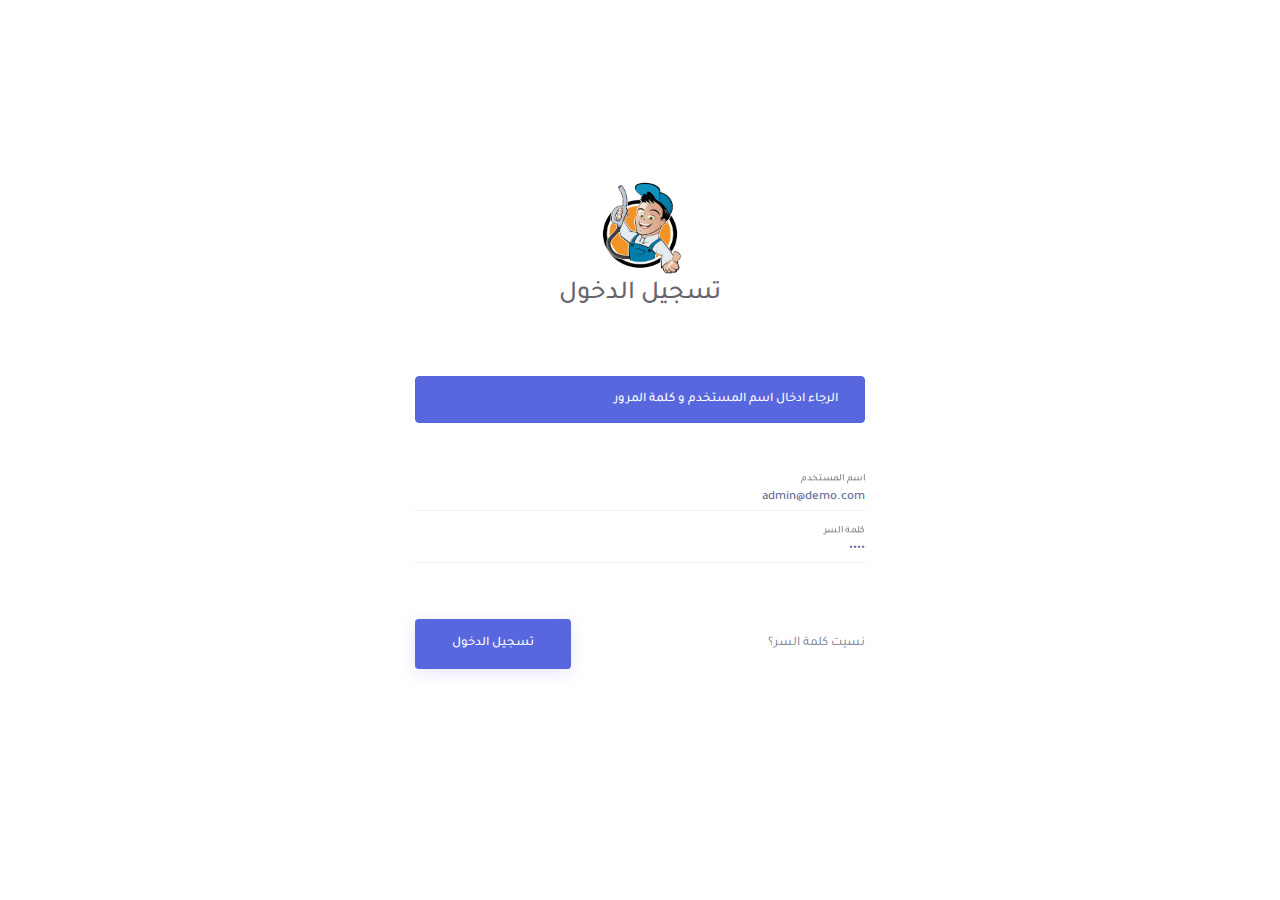
<file: index.html>
<!doctype html>
<!--
Theme: Metronic - The Ultimate Bootstrap Admin Theme
Author: KeenThemes
Website: http://www.keenthemes.com/
Contact: support@keenthemes.com
Follow: www.twitter.com/keenthemes
Dribbble: www.dribbble.com/keenthemes
Like: www.facebook.com/keenthemes
License: You must have a valid license purchased only from https://themeforest.net/item/metronic-responsive-admin-dashboard-template/4021469/ in order to legally use the theme for your project.
-->
<html lang="en">

<head>
	<meta charset="utf-8">
	<title>كازية</title>
	<base href="/">

	<meta name="viewport" content="width=device-width, initial-scale=1">
	<link rel="icon" type="image/x-icon" href="./assets/media/logos/funny-gas-jockey.jpg">
	<link href="https://fonts.googleapis.com/css?family=Poppins:300,400,500,600,700|Roboto:300,400,500,600,700" rel="stylesheet">

	<script src="assets/js/global/components/base/util.js" type="application/javascript"></script>
	<script src="assets/js/global/components/base/header.js" type="application/javascript"></script>
	<script src="assets/js/global/components/base/menu.js" type="application/javascript"></script>
	<script src="assets/js/global/components/base/offcanvas.js" type="application/javascript"></script>
	<script src="assets/js/global/components/base/scrolltop.js" type="application/javascript"></script>
	<script src="assets/js/global/components/base/toggle.js" type="application/javascript"></script>
	<script src="assets/js/global/components/base/dialog.js" type="application/javascript"></script>
	<script src="assets/js/global/components/base/wizard.js" type="application/javascript"></script>
<link rel="stylesheet" href="styles.432aedc673d0c88240c1.css"></head>

<body kt-root><script src="runtime.61dc5f61c509d0630754.js"></script><script src="polyfills-es5.b537af3e1fcf42d1a532.js" nomodule></script><script src="polyfills.a87ac5275413da80e5b9.js"></script><script src="main.ab0cdb74230e2394d777.js"></script></body>

</html>
</file>
